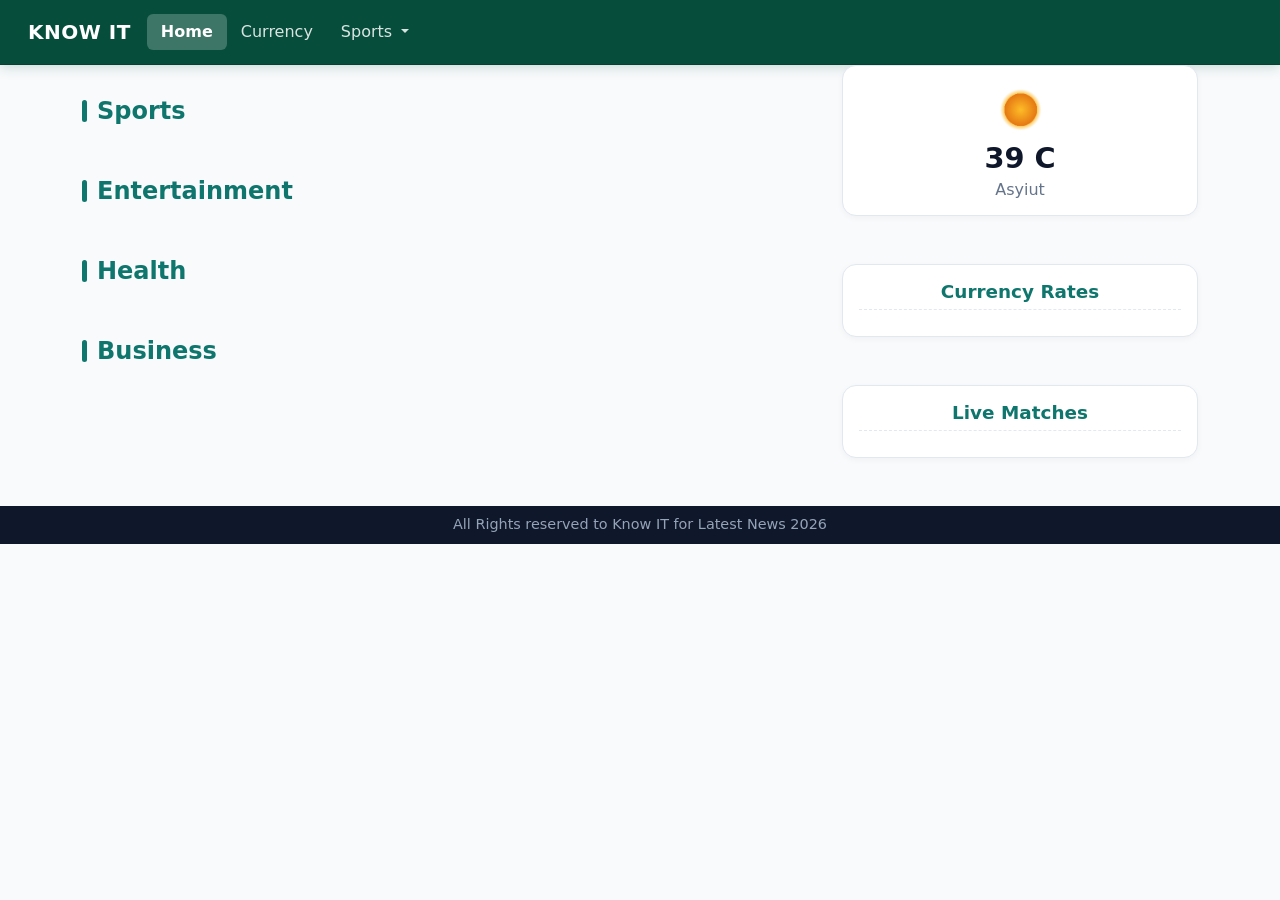
<file: index.html>
<!DOCTYPE html>
<html lang="en">

<head>
    <meta charset="UTF-8">
    <meta name="viewport" content="width=device-width, initial-scale=1.0">
    <title>Know IT</title>
    <link href="https://cdn.jsdelivr.net/npm/bootstrap@5.3.8/dist/css/bootstrap.min.css" rel="stylesheet"
        integrity="sha384-sRIl4kxILFvY47J16cr9ZwB07vP4J8+LH7qKQnuqkuIAvNWLzeN8tE5YBujZqJLB" crossorigin="anonymous">
    <link rel="stylesheet" href="API.css">
</head>

<body>
    <header>
        <nav class="navbar navbar-expand-lg bg-body-tertiary">
            <div class="container-fluid">
                <a class="navbar-brand" href="index.html">KNOW IT</a>
                <button class="navbar-toggler" type="button" data-bs-toggle="collapse"
                    data-bs-target="#navbarSupportedContent" aria-controls="navbarSupportedContent"
                    aria-expanded="false" aria-label="Toggle navigation">
                    <span class="navbar-toggler-icon"></span>
                </button>
                <div class="collapse navbar-collapse" id="navbarSupportedContent">
                    <ul class="navbar-nav me-auto mb-2 mb-lg-0">
                        <li class="nav-item">
                            <a class="nav-link active" aria-current="page" href="index.html">Home</a>
                        </li>
                        <li class="nav-item">
                            <a class="nav-link" href="currency.html">Currency</a>
                        </li>
                        <li class="nav-item dropdown">
                            <a class="nav-link dropdown-toggle" href="#" role="button" data-bs-toggle="dropdown"
                                aria-expanded="false">
                                Sports
                            </a>
                            <ul class="dropdown-menu">
                                <li><a class="dropdown-item" href="#">Action</a></li>
                                <li><a class="dropdown-item" href="#">Another action</a></li>
                                <li>
                                    <hr class="dropdown-divider">
                                </li>
                                <li><a class="dropdown-item" href="#">Something else here</a></li>
                            </ul>
                        </li>
                    </ul>
                </div>
            </div>
        </nav>
    </header>
    <div class="container">
        <div class="row">
            <main class="col-8">
                <h2 class="display-3 mt-5 mb-2 text-primary" >Sports</h2>
                <div class="row" id="sports-news"></div>

                <h2 class="display-3 mt-5 mb-2 text-primary">Entertainment</h2>
                <div class="row" id="entertainment-news"></div>
                
                <h2 class="display-3 mt-5 mb-2 text-primary">Health</h2>
                <div class="row" id="health-news"></div>

                <h2 class="display-3 mt-5 mb-2 text-primary">Business</h2>
                <div class="row" id="business-news"></div>
            </main>
            <aside class="col-4">
                <section id="temp" class="text-center mb-5">
                    <img src="temp.png" class="img-fluid" alt="">
                    <h2>39 C</h2>
                    <h3>Asyiut</h3>
                </section>
                <section id="currency" class="text-center mb-5">
                    <h4 class="mb-3 display-5 text-primary">Currency Rates</h4>
                </section>
                <section id="live-matches" class="text-center mb-5">
                    <h4 class="mb-3 display-5 text-primary">Live Matches</h4>                    
                </section>
            </aside>
        </div>
    </div>
    <footer class="mt-5 bg-info py-2">
        <p class="text-center">All Rights reserved to Know IT for Latest News 2026</p>
    </footer>

     
    <script src="weather.js"></script>
    <script src="news.js"></script>
    <script src="currency.js"></script>

    <script src="https://cdn.jsdelivr.net/npm/bootstrap@5.3.8/dist/js/bootstrap.bundle.min.js"
        integrity="sha384-FKyoEForCGlyvwx9Hj09JcYn3nv7wiPVlz7YYwJrWVcXK/BmnVDxM+D2scQbITxI"
        crossorigin="anonymous"></script>
</file>
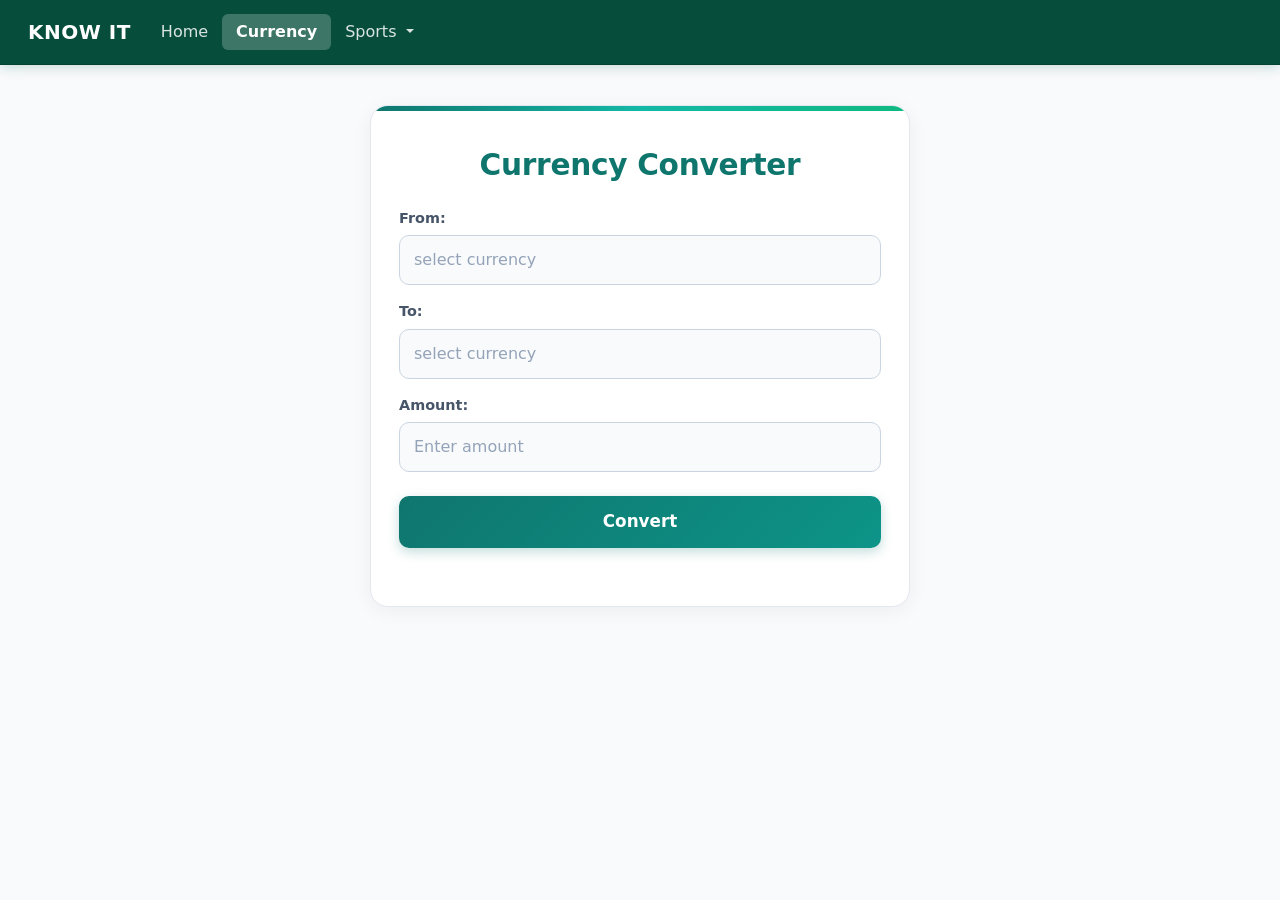
<file: currency.html>
<!DOCTYPE html>
<html lang="en">
<head>
    <meta charset="UTF-8">
    <meta name="viewport" content="width=device-width, initial-scale=1.0">
    <title>Convert</title>
     <link href="https://cdn.jsdelivr.net/npm/bootstrap@5.3.8/dist/css/bootstrap.min.css" rel="stylesheet"
        integrity="sha384-sRIl4kxILFvY47J16cr9ZwB07vP4J8+LH7qKQnuqkuIAvNWLzeN8tE5YBujZqJLB" crossorigin="anonymous">
     <link rel="stylesheet" href="currency.css">
</head>
<body>
     <header>
        <nav class="navbar navbar-expand-lg bg-body-tertiary">
            <div class="container-fluid">
                <a class="navbar-brand" href="index.html">KNOW IT</a>
                <button class="navbar-toggler" type="button" data-bs-toggle="collapse"
                    data-bs-target="#navbarSupportedContent" aria-controls="navbarSupportedContent"
                    aria-expanded="false" aria-label="Toggle navigation">
                    <span class="navbar-toggler-icon"></span>
                </button>
                <div class="collapse navbar-collapse" id="navbarSupportedContent">
                    <ul class="navbar-nav me-auto mb-2 mb-lg-0">
                        <li class="nav-item">
                            <a class="nav-link" href="index.html">Home</a>
                        </li>
                        <li class="nav-item">
                            <a class="nav-link active" aria-current="page" href="currency.html">Currency</a>
                        </li>
                        <li class="nav-item dropdown">
                            <a class="nav-link dropdown-toggle" href="#" role="button" data-bs-toggle="dropdown"
                                aria-expanded="false">
                                Sports
                            </a>
                            <ul class="dropdown-menu">
                                <li><a class="dropdown-item" href="#">Action</a></li>
                                <li><a class="dropdown-item" href="#">Another action</a></li>
                                <li>
                                    <hr class="dropdown-divider">
                                </li>
                                <li><a class="dropdown-item" href="#">Something else here</a></li>
                            </ul>
                        </li>
                    </ul>
                </div>
            </div>
        </nav>
    </header>
    <section>
        <div class="container">
            <h1>Currency Converter</h1>
            <form class="form">
                <div>
                <label id="currency1">From:</label>
                <input list="currences" name="from_currences" placeholder="select currency" id="from_currences">
                    <datalist id="currences">
                        <option value="USD">USD</option>
                        <option value="EUR">EUR</option>
                        <option value="GBP">GBP</option>
                        <option value="JPY">JPY</option>
                        <option value="CAD">CAD</option>
                        <option value="AUD">AUD</option>
                    </datalist>
                    </div>
                    <br>
                    <div>
                <label id="currency2">To:</label>
                <input list="currences1" name="to_currences" placeholder="select currency" id="to_currences">
                    <datalist id="currences1">
                        <option value="USD">USD</option>
                        <option value="EUR">EUR</option>
                        <option value="GBP">GBP</option>
                        <option value="JPY">JPY</option>
                        <option value="CAD">CAD</option>
                        <option value="AUD">AUD</option>
                    </datalist>
                    </div>
                    <br>
                    <div>
                <label id="amount">Amount:</label>
                <input type="number" name="amount" placeholder="Enter amount" id="amount">
                    </div>
                    <br> 
                <button type="submit" id="convert">Convert</button>
                <div id="result">
                    <p></p>
                </div> 
             </form>
        </div>
    </section>
    <script src="currency.js"></script>
    <script src="https://cdn.jsdelivr.net/npm/bootstrap@5.3.8/dist/js/bootstrap.bundle.min.js"
        integrity="sha384-FKyoEForCGlyvwx9Hj09JcYn3nv7wiPVlz7YYwJrWVcXK/BmnVDxM+D2scQbITxI"
        crossorigin="anonymous"></script>
</body>
</html>
</file>
<file: API.css>
/* ==========================================
   Modern & Minimalist Styling for Know IT
   ========================================== */

:root {
    --primary-color: #0f766e;      /* Elegant Deep Teal */
    --primary-hover: #115e59;
    --primary-light: #ccfbf1;
    --text-dark: #0f172a;
    --text-muted: #64748b;
    --bg-page: #f8fafc;
    --card-bg: #ffffff;
    --border-color: #e2e8f0;
}

body {
    background-color: var(--bg-page);
    font-family: system-ui, -apple-system, 'Segoe UI', Roboto, sans-serif;
    color: var(--text-dark);
}

/* --- Overwrite Bootstrap Primary Blue --- */
.text-primary {
    color: var(--primary-color) !important;
}

/* --- Navbar Styling (Green Background & White Text) --- */
.navbar {
    background-color: #064e3b !important;
    border-bottom: 1px solid rgba(0, 0, 0, 0.15);
    box-shadow: 0 2px 12px rgba(6, 78, 59, 0.2);
    padding: 0.75rem 1rem;
}

.navbar-brand {
    font-weight: 800;
    letter-spacing: 0.5px;
    color: #ffffff !important;
    font-size: 1.25rem;
}

.nav-link {
    font-weight: 500;
    color: rgba(255, 255, 255, 0.85) !important;
    padding: 6px 14px !important;
    border-radius: 6px;
    transition: all 0.2s ease;
}

.nav-link:hover {
    color: #ffffff !important;
    background-color: rgba(255, 255, 255, 0.12);
}

.nav-link.active {
    color: #ffffff !important;
    background-color: rgba(255, 255, 255, 0.22);
    font-weight: 700;
}

/* Mobile Toggler */
.navbar-toggler {
    border-color: rgba(255, 255, 255, 0.35) !important;
}

.navbar-toggler-icon {
    filter: brightness(0) invert(1);
}

/* Dropdown Menu */
.navbar .dropdown-menu {
    border-radius: 8px;
    border: 1px solid var(--border-color);
    box-shadow: 0 8px 20px rgba(0, 0, 0, 0.1);
}

/* --- 1. Main News Headings & Cards --- */
main h2.display-3 {
    font-size: 1.5rem !important;
    font-weight: 700;
    color: var(--primary-color) !important;
    margin-top: 2rem !important;
    margin-bottom: 1.2rem !important;
    display: flex;
    align-items: center;
    gap: 10px;
}

main h2.display-3::before {
    content: "";
    display: inline-block;
    width: 5px;
    height: 22px;
    background-color: var(--primary-color);
    border-radius: 4px;
}

/* News Cards (from news.js) */
main section {
    background: var(--card-bg);
    border: 1px solid var(--border-color);
    border-radius: 12px;
    padding: 14px;
    margin-bottom: 20px;
    box-shadow: 0 2px 4px rgba(0, 0, 0, 0.03);
    transition: transform 0.2s ease, box-shadow 0.2s ease;
}

main section:hover {
    transform: translateY(-2px);
    box-shadow: 0 4px 12px rgba(0, 0, 0, 0.06);
}

main section img {
    width: 100%;
    height: 180px;
    object-fit: cover;
    border-radius: 8px;
    background-color: #f1f5f9;
}

main section h4 {
    font-size: 0.95rem;
    font-weight: 600;
    color: var(--text-dark);
    margin-top: 10px;
    margin-bottom: 0;
    line-height: 1.5;
}

/* --- 2. Sidebar (Sticky & Compact) --- */
aside {
    position: sticky;
    top: 75px;
    height: fit-content;
}

aside section {
    background: var(--card-bg);
    border: 1px solid var(--border-color);
    border-radius: 14px;
    padding: 16px;
    margin-bottom: 14px !important; 
    box-shadow: 0 2px 6px rgba(0, 0, 0, 0.04);
}

/* 1. (Weather) */
#temp img {
    width: 55px;
    height: 55px;
    object-fit: contain;
}

#temp h2 {
    font-size: 1.8rem;
    font-weight: 700;
    color: var(--text-dark);
    margin: 4px 0;
}

#temp h3 {
    font-size: 1rem;
    color: var(--text-muted);
    margin: 0;
}

/* 2. (Currency Rates & Live Matches) */
#currency h4,
#live-matches h4 {
    font-size: 1.15rem !important;
    font-weight: 700;
    color: var(--primary-color) !important;
    margin-bottom: 10px !important;
    padding-bottom: 6px;
    border-bottom: 1px dashed var(--border-color);
}

#currency h2 {
    font-size: 0.9rem;
    font-weight: 500;
    color: #334155;
    margin: 6px 0;
}

#live-matches {
    margin-bottom: 0 !important;
}

/* --- Footer --- */
footer,
footer.bg-info {
    background-color: #0f172a !important;
    color: #94a3b8;
    margin-top: 3rem;
    padding: 1.25rem 0;
}

footer p {
    margin: 0;
    font-size: 0.9rem;
    color: #94a3b8;
}
</file>
<file: currency.css>
/* ========================================================
   Currency Converter Styling (currency.css)
   ======================================================== */

:root {
    --primary-color: #0f766e;
    --primary-hover: #115e59;
    --accent: #10b981;
    --text-dark: #0f172a;
    --text-muted: #64748b;
    --bg-page: #f8fafc;
    --border-color: #e2e8f0;
}

/* 1. Global & Base */
body {
    background-color: var(--bg-page);
    font-family: system-ui, -apple-system, 'Segoe UI', Roboto, sans-serif;
    color: var(--text-dark);
    min-height: 100vh;
}

/* --- Navbar Styling (Green Background & White Text) --- */
.navbar {
    background-color: #064e3b !important;
    border-bottom: 1px solid rgba(0, 0, 0, 0.15);
    box-shadow: 0 2px 12px rgba(6, 78, 59, 0.2);
    padding: 0.75rem 1rem;
}

.navbar-brand {
    font-weight: 800;
    letter-spacing: 0.5px;
    color: #ffffff !important;
    font-size: 1.25rem;
}

.nav-link {
    font-weight: 500;
    color: rgba(255, 255, 255, 0.85) !important;
    padding: 6px 14px !important;
    border-radius: 6px;
    transition: all 0.2s ease;
}

.nav-link:hover {
    color: #ffffff !important;
    background-color: rgba(255, 255, 255, 0.12);
}

.nav-link.active {
    color: #ffffff !important;
    background-color: rgba(255, 255, 255, 0.22);
    font-weight: 700;
}

/* Mobile Toggler */
.navbar-toggler {
    border-color: rgba(255, 255, 255, 0.35) !important;
}

.navbar-toggler-icon {
    filter: brightness(0) invert(1);
}

/* Dropdown Menu */
.navbar .dropdown-menu {
    border-radius: 8px;
    border: 1px solid var(--border-color);
    box-shadow: 0 8px 20px rgba(0, 0, 0, 0.1);
}

/* 2. Section & Card Container */
section {
    padding: 40px 15px;
}

section .container {
    max-width: 540px;
    background: #ffffff;
    border: 1px solid var(--border-color);
    border-radius: 18px;
    padding: 32px 28px;
    box-shadow: 0 4px 20px rgba(0, 0, 0, 0.05);
    position: relative;
    overflow: hidden;
}

/* Top Accent Bar */
section .container::before {
    content: "";
    position: absolute;
    top: 0;
    left: 0;
    right: 0;
    height: 5px;
    background: linear-gradient(90deg, var(--primary-color) 0%, #14b8a6 50%, var(--accent) 100%);
}

/* 3. Heading */
section h1 {
    font-size: 1.85rem;
    font-weight: 700;
    color: var(--primary-color);
    text-align: center;
    margin-top: 10px;
    margin-bottom: 24px;
    letter-spacing: -0.01em;
}

/* 4. Form Layout */
form.form {
    display: flex;
    flex-direction: column;
    gap: 16px;
}

form.form br {
    display: none;
}

form.form > div {
    display: flex;
    flex-direction: column;
    gap: 6px;
}

/* 5. Labels */
form.form label {
    font-size: 0.9rem;
    font-weight: 600;
    color: #475569;
}

/* 6. Inputs */
form.form input {
    width: 100%;
    padding: 12px 14px;
    font-size: 1rem;
    color: var(--text-dark);
    background-color: #f8fafc;
    border: 1.5px solid #cbd5e1;
    border-radius: 10px;
    transition: all 0.2s ease-in-out;
}

form.form input:focus {
    background-color: #ffffff;
    border-color: var(--primary-color);
    outline: none;
    box-shadow: 0 0 0 3px rgba(15, 118, 110, 0.15);
}

form.form input::placeholder {
    color: #94a3b8;
}

/* 7. Convert Button */
button#convert {
    width: 100%;
    padding: 13px;
    font-size: 1.05rem;
    font-weight: 700;
    color: #ffffff;
    background: linear-gradient(135deg, var(--primary-color) 0%, #0d9488 100%);
    border: none;
    border-radius: 10px;
    cursor: pointer;
    margin-top: 8px;
    box-shadow: 0 4px 12px rgba(15, 118, 110, 0.25);
    transition: all 0.25s ease;
}

button#convert:hover {
    transform: translateY(-2px);
    box-shadow: 0 6px 18px rgba(15, 118, 110, 0.35);
    filter: brightness(1.05);
}

button#convert:active {
    transform: translateY(0);
}

/* 8. Result Area */
#result {
    margin-top: 10px;
    border-radius: 10px;
    text-align: center;
    transition: all 0.3s ease;
}

#result:has(p:not(:empty)) {
    background: #ecfdf5;
    border: 1.5px solid #a7f3d0;
    padding: 14px;
}

#result p {
    margin: 0;
    font-size: 1.15rem;
    font-weight: 700;
    color: #047857;
}
</file>
